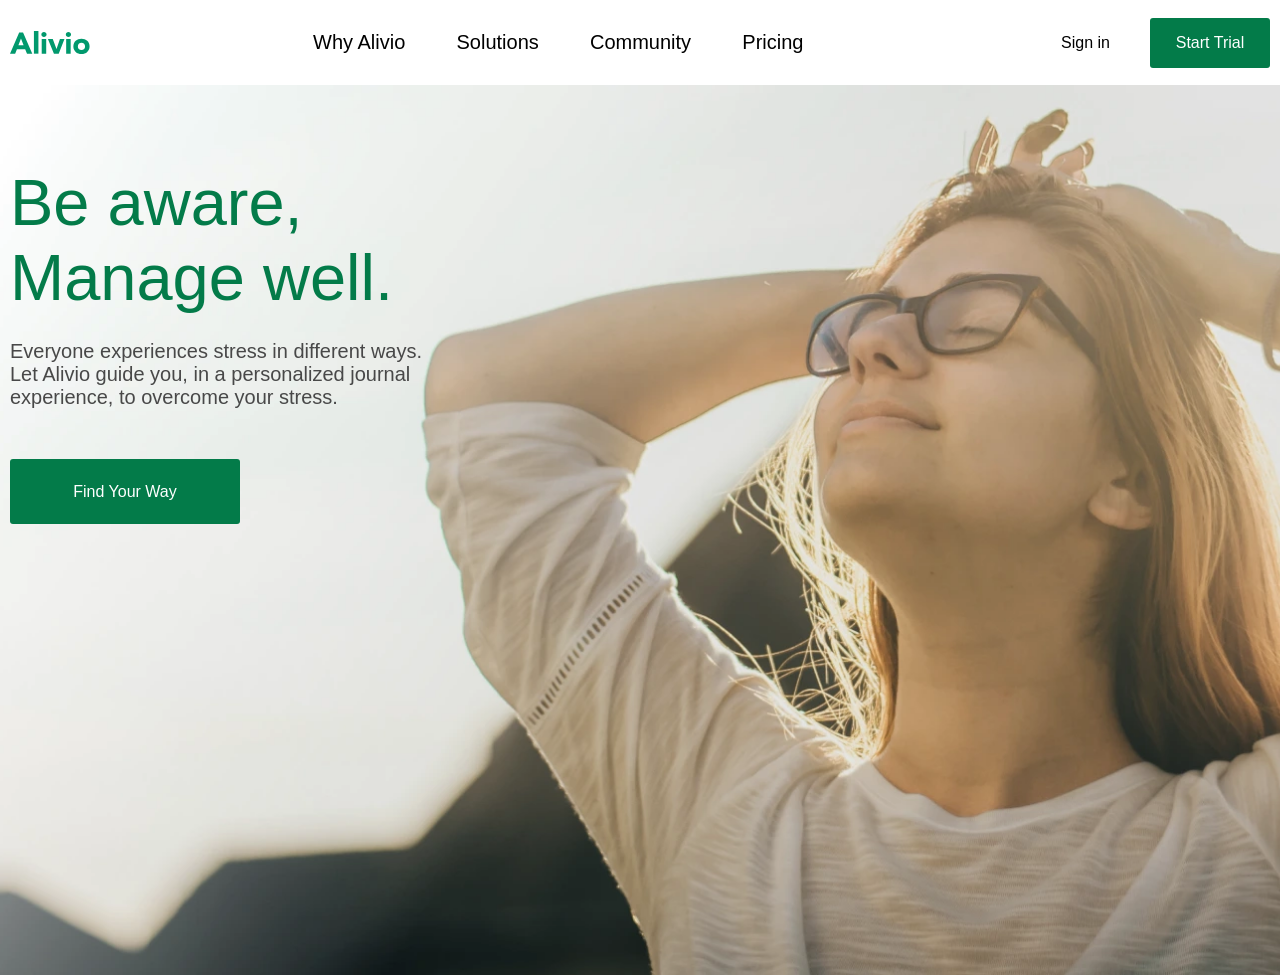
<file: index.html>
<!DOCTYPE html>
<html lang="en">
<head>
    <meta charset="UTF-8">
    <meta name="viewport" content="width=device-width, initial-scale=1.0">
    <link rel="assets/Edu_AU_VIC_WA_NT_Guides,Lato,Roboto/Lato" href="stylesheet">
     <link rel="stylesheet" href="index.css">
    <link rel="icon" href="assets/Favicon.png" type="image/png">
   
    <title>olivio</title>

</head>
<body>
  
<header class="header">
<div class="container">

<div class="header_wrapper">

<svg class="logo">
    <use href="assets/sprites.svg#logo-icon"></use>
  </svg>

<nav class="header_nav">
  <ul class="header-list">
     <li class="header__nav_item">
      <a href="#" class="header__nav_link">Why Alivio</a>
     </li>
      <li class="header__nav_item">
      <a href="#" class="header__nav_link">Solutions</a>
       <li class="header__nav_item">
      <a href="#" class="header__nav_link">Community</a>
        <li class="header__nav_item">
      <a href="#" class="header__nav_link">Pricing</a>
      
  </ul>
</nav>


<div class="header_actions">
  <button type="button" class="btn btn--singin">Sign in</button>
   <button type="button" class="btn">Start Trial</button>

</div>
</div>
</div>
</header>


<main>

<section class="hero">
  <div class="container">
    <div class="hero-content">
      <div class="h1 hero_title">Be aware, Manage well.</div>
      <p class="discription_hero">Everyone experiences stress in different ways.
Let Alivio guide you, in a personalized journal experience, to overcome your stress.</p>

<button type=button class="btn">Find Your Way</button>

    </div>
  </div>
</section>
</main>


</body>
</html>
</file>
<file: index.css>
@import url(styles/variables.css);
@import url(styles/basic.css);
@import url(styles/header.css);
@import url(styles/hero.css);
</file>
